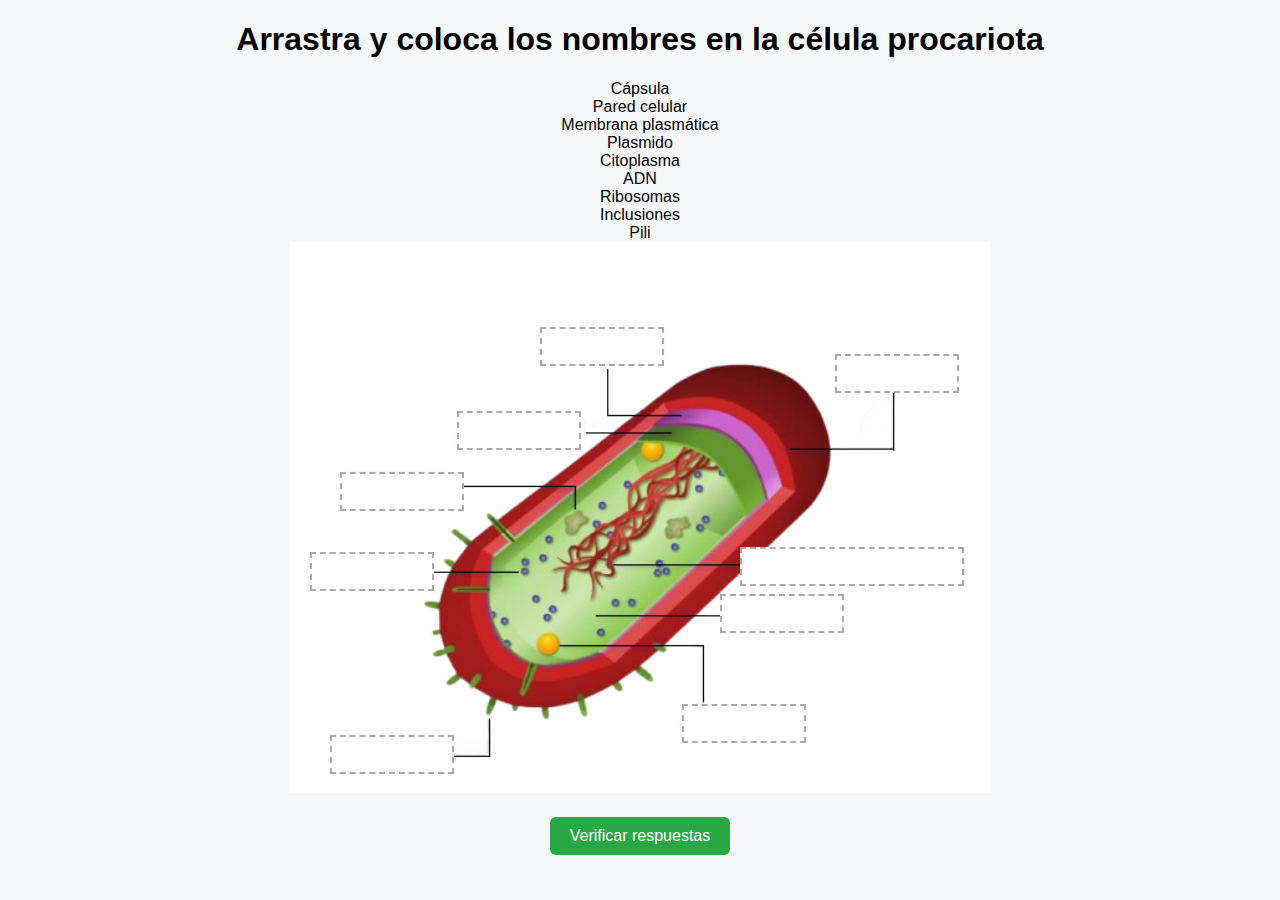
<file: celula.html>
<!DOCTYPE html>
<html lang="es">
<head>
  <meta charset="UTF-8">
  <title>Célula Procariota - Interactiva</title>
  <link rel="stylesheet" href="css/celula.css">
</head>
<body>

  <h1>Arrastra y coloca los nombres en la célula procariota</h1>

  <div id="opciones">
    <div class="draggable" draggable="true" id="capsula">Cápsula</div>
    <div class="draggable" draggable="true" id="pared">Pared celular</div>
    <div class="draggable" draggable="true" id="membrana">Membrana plasmática</div>
    <div class="draggable" draggable="true" id="plasmido">Plasmido</div>
    <div class="draggable" draggable="true" id="citoplasma">Citoplasma</div>
    <div class="draggable" draggable="true" id="adn">ADN</div>
    <div class="draggable" draggable="true" id="ribosomas">Ribosomas</div>
    <div class="draggable" draggable="true" id="fimbrias">Inclusiones</div>
    <div class="draggable" draggable="true" id="flagelo">Pili</div>
  </div>

  <div id="imagen">
    <img src="img/Procariota-removebg-preview.png" alt="Célula Procariota">

    <!-- Posiciones exactas según la imagen -->
    <div class="drop-zone" id="zona1" style="top: 112px; left: 545px;"></div>  <!-- Cápsula -->
    <div class="drop-zone" id="zona2" style="top: 85px; left: 250px;"></div>   <!-- Pared celular -->
    <div class="drop-zone" id="zona3" style="top: 230px; left: 50px;"></div>   <!-- Plasmido -->
    <div class="drop-zone" id="zona4" style="top: 352px; left: 430px;"></div>  <!-- Citoplasma -->
    <div class="drop-zone" id="zona5" style="top: 305px; left: 450px; width: 220px;"></div> <!-- ADN -->
    <div class="drop-zone" id="zona6" style="top: 310px; left: 20px;"></div>   <!-- Ribosomas -->
    <div class="drop-zone" id="zona7" style="top: 462px; left: 392px;"></div>  <!-- Inclusiones -->
    <div class="drop-zone" id="zona8" style="top: 493px; left: 40px;"></div>   <!-- Pili -->
    <div class="drop-zone" id="zona9" style="top: 169px; left: 167px;"></div>  <!-- Membrana plasmática -->
  </div>

  <button id="verificarBtn">Verificar respuestas</button>
  <div id="resultado"></div>

  <script src="js/celula.js"></script>
</body>
</html>
</file>
<file: css/celula.css>
body {
  font-family: Arial, sans-serif;
  text-align: center;
  background-color: #f8f9fa;
}

#imagen {
  position: relative;
  width: 700px;
  margin: auto;
}

#imagen img {
  width: 100%;
}

.drop-zone {
  position: absolute;
  width: 120px;
  height: 35px;
  border: 2px dashed #aaa;
  background-color: #ffffff;
}

.draggabl {
  padding: 5px 10px;
  background-color: #ccffe0;
  border: 1px solid #ffee00;
  margin: 10px;
  display: inline-block;
  cursor: grab;
  border-radius: 5px;
}

#verificarBtn {
  margin-top: 20px;
  padding: 10px 20px;
  font-size: 16px;
  background-color: #28a745;
  color: white;
  border: none;
  border-radius: 6px;
  cursor: pointer;
}

#verificarBtn:hover {
  background-color: #218838;
}

#resultado {
  margin-top: 15px;
  font-weight: bold;
  font-size: 18px;
}
.modal {
  display: none;
  position: fixed;
  z-index: 1000;
  left: 0; top: 0;
  width: 100%; height: 100%;
  background-color: rgba(0,0,0,0.5);
}

.modal-contenido {
  background-color: white;
  margin: 10% auto;
  padding: 20px;
  border-radius: 10px;
  width: 80%;
  max-width: 400px;
  text-align: center;
  position: relative;
}

.cerrar {
  position: absolute;
  top: 10px; right: 15px;
  font-size: 24px;
  cursor: pointer;
}
</file>
